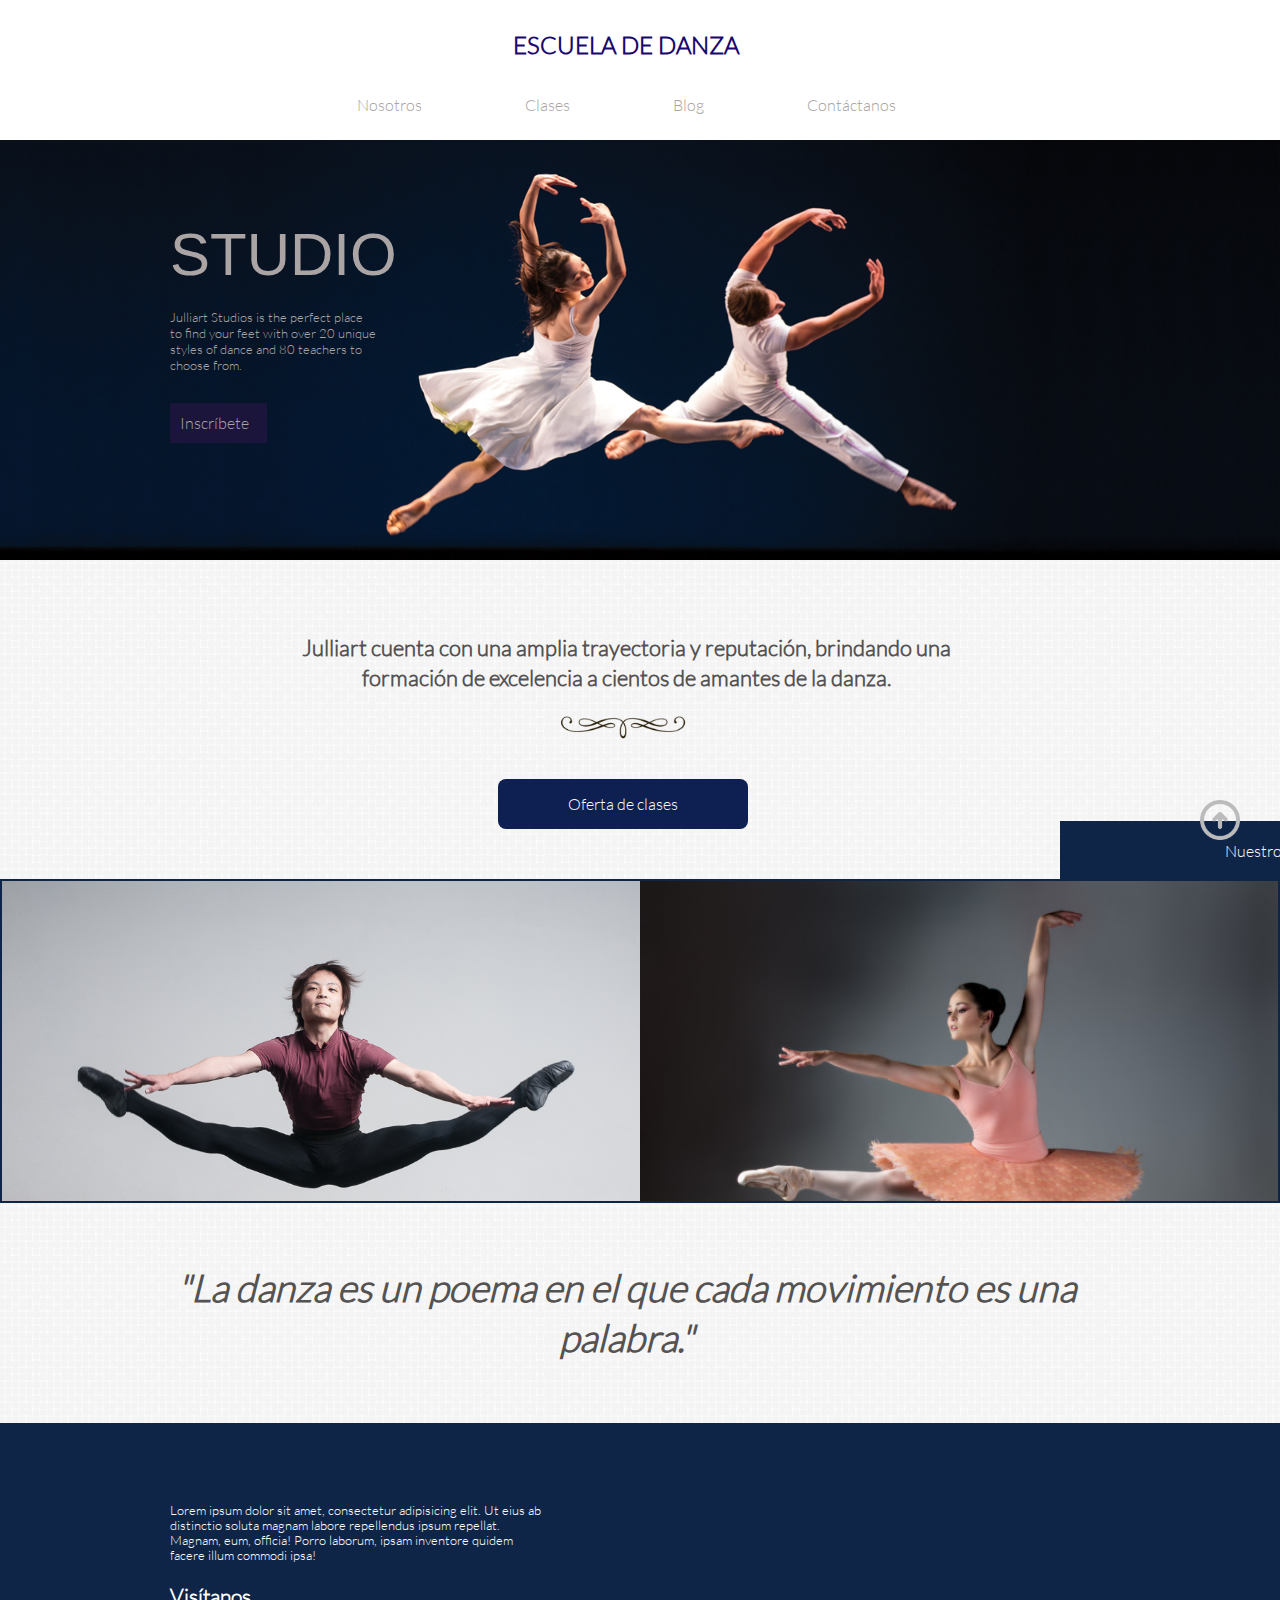
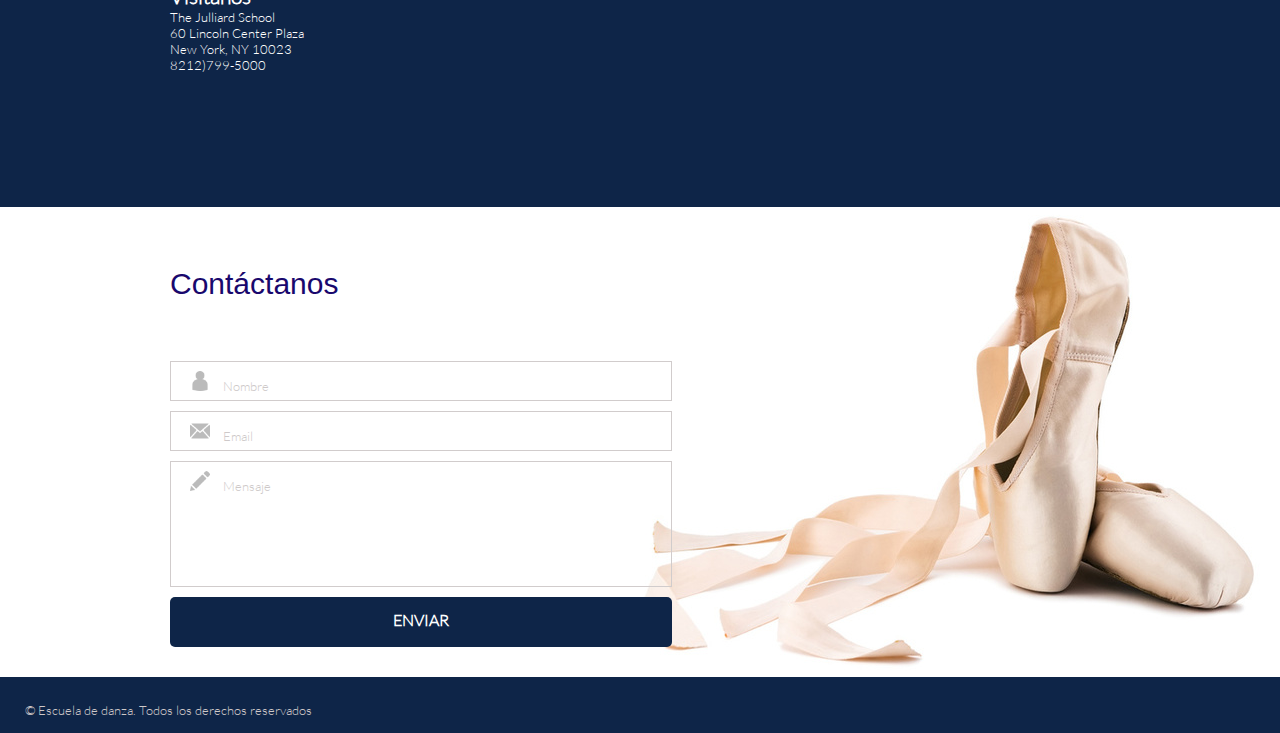
<file: index.html>
<!DOCTYPE html>
<html>
<head>
	<meta charset="UTF-8">
	<title>Escuela de Danza</title>
	<link rel='stylesheet' type='text/css' href='http://fonts.googleapis.com/css?family=Montserrat:400,700'>
	<link rel="stylesheet" type="text/css" href="css/grid-system.css">
	<link rel="stylesheet" type="text/css" href="css/utilities.css">
	<link rel="stylesheet" type="text/css" href="css/common.css">
	<link rel="stylesheet" type="text/css" href="css/main.css">
	<link rel="icon" href="favicon.ico">
</head>
<body>
	<header id="menu">
		<div class="container">
			<div class="row">
				<div class="col-12">
					<a href="index.html" class="noline"><h2 class="titulo">ESCUELA DE DANZA</h2></a>
					<ul class="txtgrey">
						<a href="nosotros.html"><li>Nosotros</li></a>
						<a href="clases.html"><li>Clases</li></a>
						<a href="blog.html"><li>Blog</li></a>
						<a href="#contacto"><li>Contáctanos</li></a>
					</ul>
				</div>
			</div>
		</div>
	</header>
	<section> 	<!-- primer slide -->
		<div class="container-fluid">
			<div class="slide-1">
				<div class="container">
					<div class="row">
						<div class="col-3 txtgrey">
							<p class="big mgtb">STUDIO</p>
							<p class="fs13">Julliart Studios is the perfect place to find your feet with over 20 unique styles of dance and 80  teachers to choose from.</p>
							<div class="btn1">
								<p>Inscríbete</p>
							</div>
						</div>
					</div>
				</div>
			</div>
		</div>
	</section>
	<section class="background1"> <!-- primera seccion, boton oferta de clases -->
		<div class="container">
			<div class="row">
				<div class="col-12">
					<p class="fs22 grey mglr txtcenter"><b>Julliart cuenta con una amplia trayectoria y reputación, brindando una formación de excelencia a cientos de amantes de la danza.</b></p>
					<img src="img/decoration_1.png" alt="decoración" class="deco">
					<a href="clases.html"><div class="btn2 noline">
						<p class="txtcenter txtbco noline ">Oferta de clases</p>
					</div></a>
				</div>
			</div>
		</div>
	</section>
	<section>
		<div class="container-fluid">
			<div class="borde">
				<div class="imgmitad foto foto1 display"></div>
				<div class="imgmitad foto foto2 display floatr"></div>
				<div class="nuestros display txtbco txtcenter">Nuestros instructores</div>
			</div>
		</div>
	</section> <!-- seccion con solo texto -->
	<section class="linebig grey background1">
		<div class="container">
			<div class="row">
				<p><i>"La danza es un poema en el que cada movimiento es una palabra."</i></p>
			</div>
		</div>
	</section>
	<section class="blue"><!-- seccion de mapa-->
		<div class="container">
			<div class="row">
				<div class="col-6 txtbco mgtb">
					<p class="fs13  light mgb lh">Lorem ipsum dolor sit amet, consectetur adipisicing elit. Ut eius ab distinctio soluta magnam labore repellendus ipsum repellat. Magnam, eum, officia! Porro laborum, ipsam inventore quidem facere illum commodi ipsa!</p>
					<span class="visitanos"><b>Visítanos</b></span>
					<p class="fs13 light ">The Julliard School</p>
					<p class="fs13 light ">60 Lincoln Center Plaza</p>
					<p class="fs13 light ">New York, NY 10023</p>
					<p class="fs13 light ">8212)799-5000</p>
				</div>
				<div class="col-6">
					<div class="mgtb">
						<iframe src="https://www.google.com/maps/embed?pb=!1m18!1m12!1m3!1d3021.466252740507!2d-73.98501728505516!3d40.77376274177251!2m3!1f0!2f0!3f0!3m2!1i1024!2i768!4f13.1!3m3!1m2!1s0x89c2585ff9df2f6d%3A0xf876ccebba645bff!2sEscuela+Juilliard!5e0!3m2!1ses-419!2smx!4v1455642792070" width="420" height="250" frameborder="0" style="border:0" allowfullscreen class="marginbot"></iframe>
					</div>
				</div>
			</div>
		</div>
	</section>
	<!-- comienza seccion de formulario. fondo zapatillas -->
	<section id="contacto">
		<div class="container-fluid">
			<div class="zapatillas display">
				<img src="img/shoes_1.jpg" alt="zapatillas">
			</div>
			<div class="container">	
				<div class="row">	
					<div class="col-6 pos">	
						<p class="contacto">Contáctanos</p>
						<!-- formulario -->
						<div class="form">	
							<img src="img/people.png" alt="people" class="iconsize display">
							<p class="display fs11 gris ">Nombre</p>
						</div>
						<div class="form">	
							<img src="img/mail.png" alt="mail" class="iconsize display">
							<p class="display fs11 gris ">Email</p>
						</div>
						<div class="form msj">	
							<img src="img/pencil.png" alt="pencil" class="iconsize display">
							<p class="display fs11 gris ">Mensaje</p>
						</div>
						<div class="btnazul">
							<p class="txtcenter txtbco">ENVIAR</p>
						</div>
					</div>
				</div>
			</div>
			<a href="#menu"><img src="img/up-arrow.png" alt="subir" class="up"></a> <!-- IMAGEN PARA BOTON DE REGRESO A ARRIBA  -->
		</div>
	</section>
	<footer>
		<p class="footer gris fs11">&copy; Escuela de danza. Todos los derechos reservados</p>
	</footer>

</body>
</html>
</file>
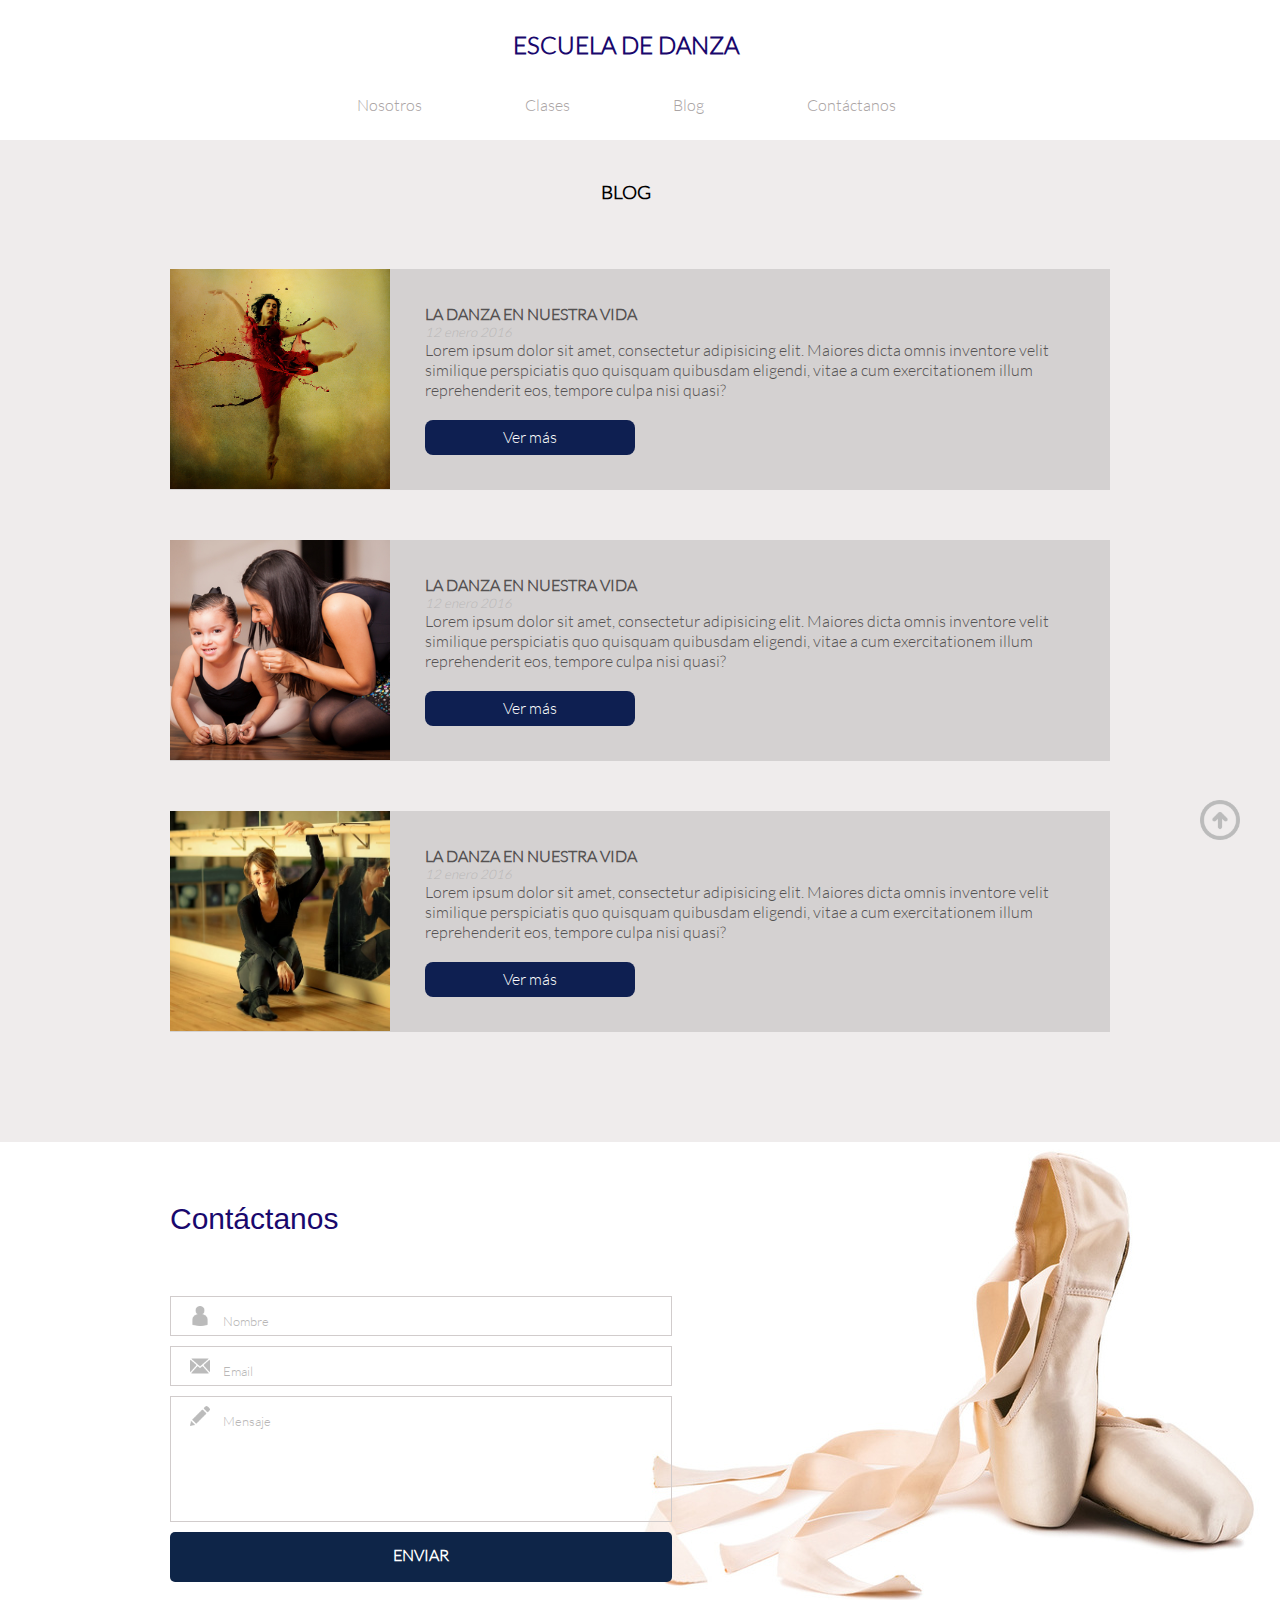
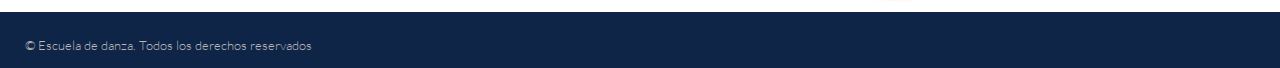
<file: blog.html>
<!DOCTYPE html>
<html>
<head>
	<meta charset="UTF-8">
	<title>Escuela de Danza</title>
	<link rel='stylesheet' type='text/css' href='http://fonts.googleapis.com/css?family=Montserrat:400,700'>
	<link rel="stylesheet" type="text/css" href="css/grid-system.css">
	<link rel="stylesheet" type="text/css" href="css/utilities.css">
	<link rel="stylesheet" type="text/css" href="css/common.css">
	<link rel="stylesheet" type="text/css" href="css/blog.css">
	<link rel="icon" href="favicon.ico">
</head>
<body>
	<header id="menu">
		<div class="container">
			<div class="row">
				<div class="col-12">
					<a href="index.html" class="noline"><h2 class="titulo">ESCUELA DE DANZA</h2></a>
					<ul class="txtgrey">
						<a href="nosotros.html"><li>Nosotros</li></a>
						<a href="clases.html"><li>Clases</li></a>
						<a href="blog.html"><li>Blog</li></a>
						<a href="#contacto"><li>Contáctanos</li></a>
					</ul>
				</div>
			</div>
		</div>
	</header>
	<section class="fondoclass">
		<div class="container pdbblog">
			<div class="row">
				<div class="col-12">
					<h3 class="txtcenter pdins">BLOG</h3>
				</div>
			</div>
			<div class="row bgcrow">	
				<div class="col-3 blog pic1"></div>
				<div class="col-9 blogtxt1">
					<p class="grey"><b>LA DANZA EN NUESTRA VIDA</b></p>
					<p class="gris fs11"><i>12 enero 2016</i></p>
					<p class="grey">	Lorem ipsum dolor sit amet, consectetur adipisicing elit. Maiores dicta omnis inventore velit similique perspiciatis quo quisquam quibusdam eligendi, vitae a cum exercitationem illum reprehenderit eos, tempore culpa nisi quasi?</p>
					<div class="btn3">
						<p class="txtcenter txtbco">Ver más</p>
					</div>
				</div>
			</div>
			<div class="row bgcrow">	
				<div class="col-3 blog pic2"></div>
				<div class="col-9 blogtxt1">
					<p class="grey"><b>LA DANZA EN NUESTRA VIDA</b></p>
					<p class="gris fs11"><i>12 enero 2016</i></p>
					<p class="grey">	Lorem ipsum dolor sit amet, consectetur adipisicing elit. Maiores dicta omnis inventore velit similique perspiciatis quo quisquam quibusdam eligendi, vitae a cum exercitationem illum reprehenderit eos, tempore culpa nisi quasi?</p>
					<div class="btn3">
						<p class="txtcenter txtbco">Ver más</p>
					</div>
				</div>
			</div>
			<div class="row bgcrow">	
				<div class="col-3 blog pic3"></div>
				<div class="col-9 blogtxt1">
					<p class="grey"><b>LA DANZA EN NUESTRA VIDA</b></p>
					<p class="gris fs11"><i>12 enero 2016</i></p>
					<p class="grey">	Lorem ipsum dolor sit amet, consectetur adipisicing elit. Maiores dicta omnis inventore velit similique perspiciatis quo quisquam quibusdam eligendi, vitae a cum exercitationem illum reprehenderit eos, tempore culpa nisi quasi?</p>
					<div class="btn3">
						<p class="txtcenter txtbco">Ver más</p>
					</div>
				</div>
			</div>
		</div>
	</section>
	<!-- comienza seccion de formulario. fondo zapatillas -->
	<section id="contacto">
		<div class="container-fluid">
			<div class="zapatillas display">
				<img src="img/shoes_1.jpg" alt="zapatillas">
			</div>
			<div class="container">	
				<div class="row">	
					<div class="col-6 pos">	
						<p class="contacto">Contáctanos</p>
						<!-- formulario -->
						<div class="form">	
							<img src="img/people.png" alt="people" class="iconsize display">
							<p class="display fs11 gris ">Nombre</p>
						</div>
						<div class="form">	
							<img src="img/mail.png" alt="mail" class="iconsize display">
							<p class="display fs11 gris ">Email</p>
						</div>
						<div class="form msj">	
							<img src="img/pencil.png" alt="pencil" class="iconsize display">
							<p class="display fs11 gris ">Mensaje</p>
						</div>
						<div class="btnazul">
							<p class="txtcenter txtbco">ENVIAR</p>
						</div>
					</div>
				</div>
			</div>
			<a href="#menu"><img src="img/up-arrow.png" alt="subir" class="up"></a>
		</div>
	</section>
	<footer>
		<p class="footer gris fs11">&copy; Escuela de danza. Todos los derechos reservados</p>
	</footer>
</body>
</html>
</file>
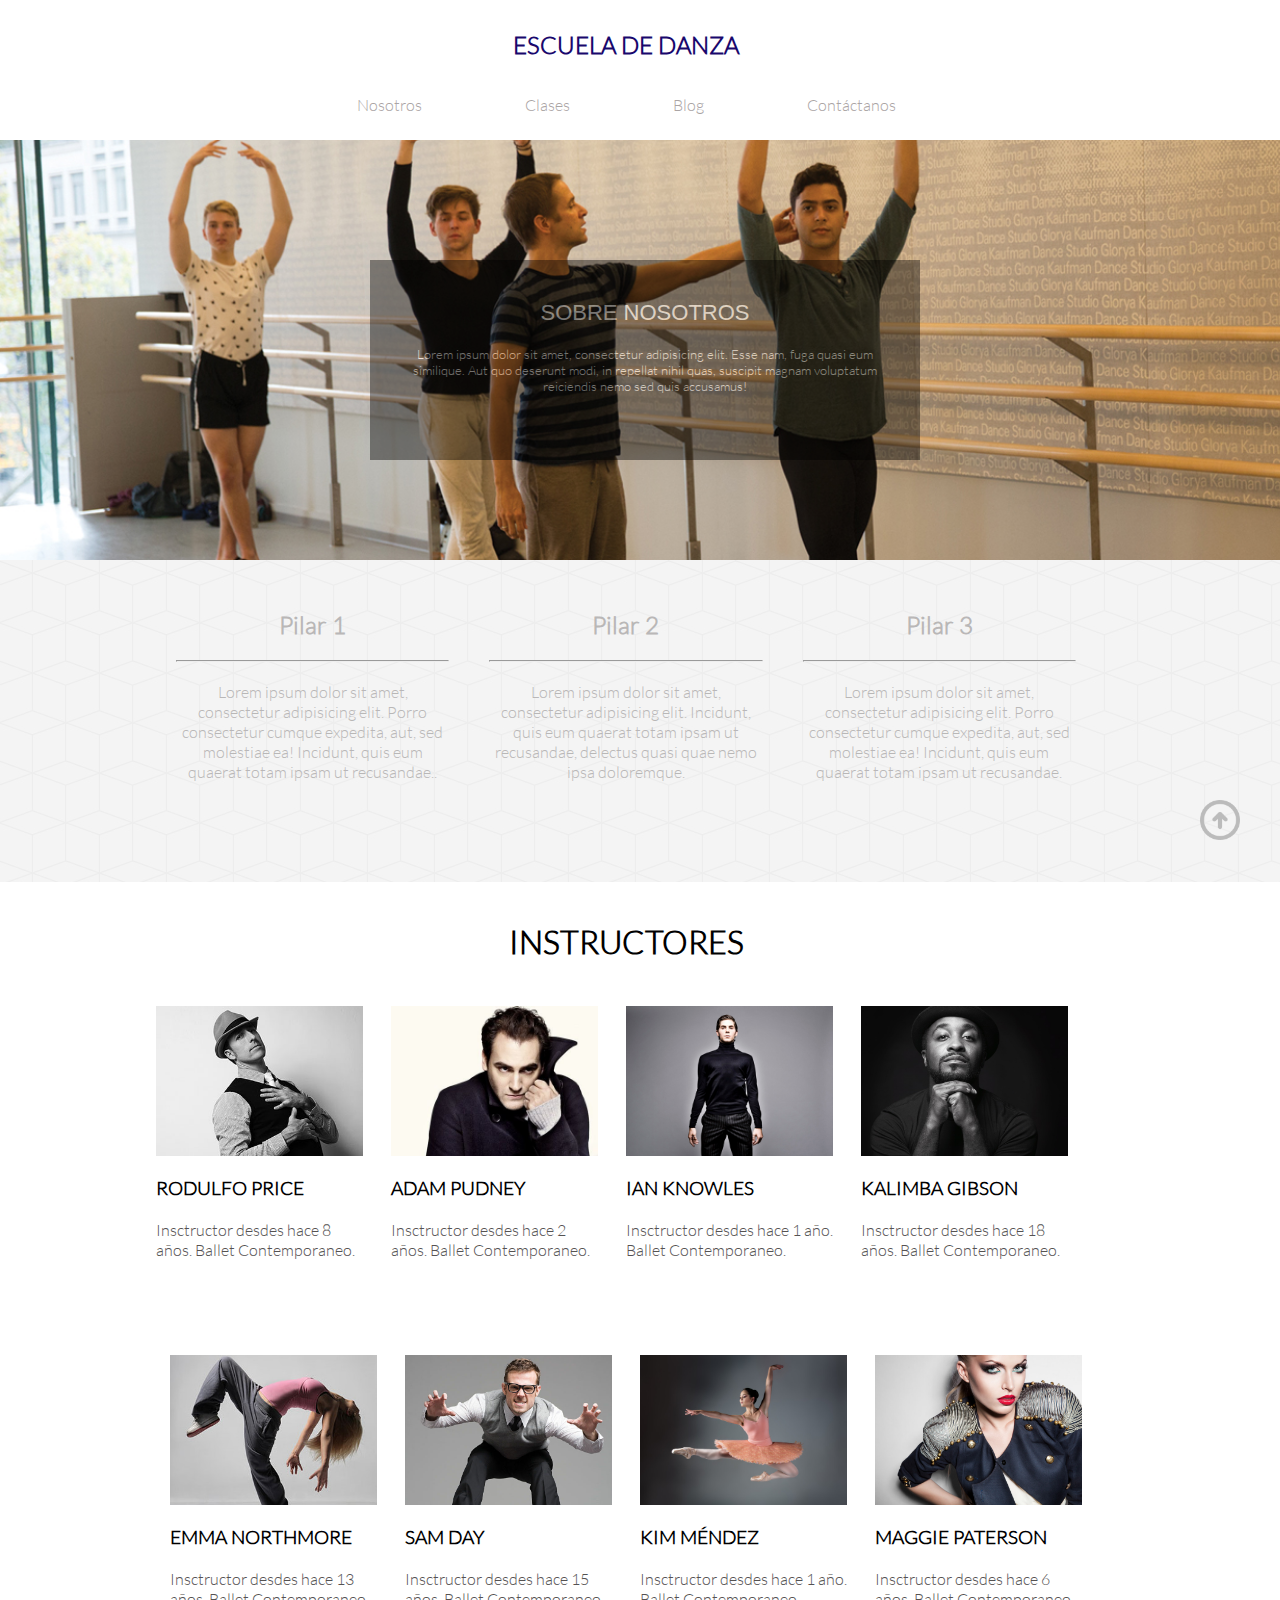
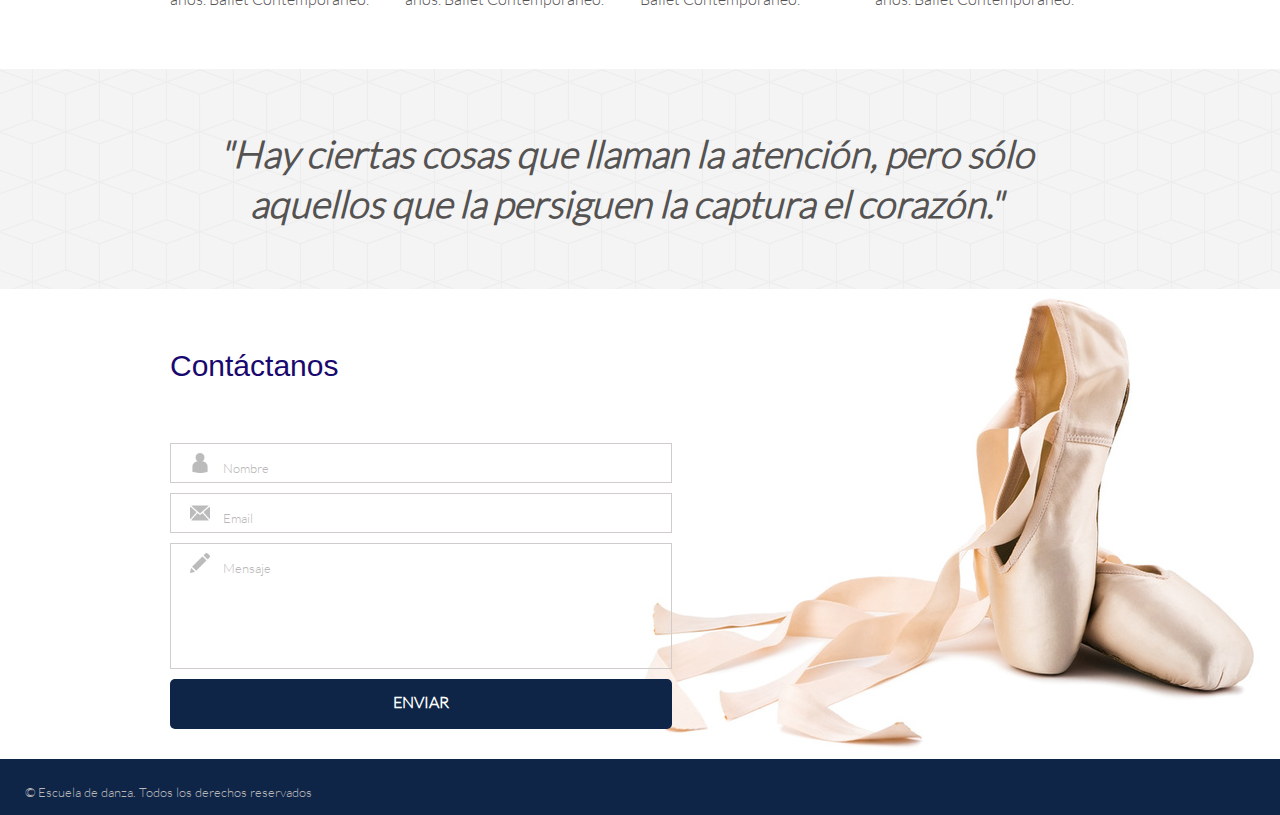
<file: nosotros.html>
<!DOCTYPE html>
<html>
<head>
	<meta charset="UTF-8">
	<title>Escuela de Danza</title>
	<link rel='stylesheet' type='text/css' href='http://fonts.googleapis.com/css?family=Montserrat:400,700'>
	<link rel="stylesheet" type="text/css" href="css/grid-system.css">
	<link rel="stylesheet" type="text/css" href="css/utilities.css">
	<link rel="stylesheet" type="text/css" href="css/common.css">
	<link rel="stylesheet" type="text/css" href="css/nosotros.css">
	<link rel="icon" href="favicon.ico">
</head>
<body>
	<header id="menu">
		<div class="container">
			<div class="row">
				<div class="col-12">
					<a href="index.html" class="noline"><h2 class="titulo">ESCUELA DE DANZA</h2></a>
					<ul class="txtgrey">
						<a href="nosotros.html"><li>Nosotros</li></a>
						<a href="clases.html"><li>Clases</li></a>
						<a href="blog.html"><li>Blog</li></a>
						<a href="#contacto"><li>Contáctanos</li></a>
					</ul>
				</div>
			</div>
		</div>
	</header>
	<section> 	<!-- primer slide -->
		<div class="container-fluid">
			<div class="slide-1">
				<div class="container">
					<div class="row">
						<div class="col-12">
							<div class="fondonosotros">
								<p class="txtbco big txtcenter opacidad">SOBRE NOSOTROS</p><br>
								<p class="txtbco fs13 txtcenter opacidad">Lorem ipsum dolor sit amet, consectetur adipisicing elit. Esse nam, fuga quasi eum similique. Aut quo deserunt modi, in repellat nihil quas, suscipit magnam voluptatum reiciendis nemo sed quis accusamus!</p>
							</div>
						</div>
					</div>
				</div>
			</div>
		</div>
	</section>
	<section class="background1"> <!-- primera seccion, boton oferta de clases -->
		<div class="container">
			<div class="row">
				<div class="col-4 gris txtcenter pdtb">
					<h2 class="mgb">Pilar 1</h2>
					<hr class="mgb ml">
					<p class="txtcenter ml">Lorem ipsum dolor sit amet, consectetur adipisicing elit. Porro consectetur cumque expedita, aut, sed molestiae ea! Incidunt, quis eum quaerat totam ipsam ut recusandae..</p>
				</div>
				<div class="col-4 gris txtcenter pdtb">
					<h2 class="mgb">Pilar 2</h2>
					<hr class="mgb ml">
					<p class="txtcenter ml">Lorem ipsum dolor sit amet, consectetur adipisicing elit. Incidunt, quis eum quaerat totam ipsam ut recusandae, delectus quasi quae nemo ipsa doloremque.</p>
				</div>
				<div class="col-4 gris txtcenter pdtb">
					<h2 class="mgb">Pilar 3</h2>
					<hr class="mgb ml">
					<p class="txtcenter ml">Lorem ipsum dolor sit amet, consectetur adipisicing elit. Porro consectetur cumque expedita, aut, sed molestiae ea! Incidunt, quis eum quaerat totam ipsam ut recusandae.</p>
				</div>
			</div>
		</div>
	</section>
	<section>
		<div class="container">
			<div class="row">
				<div class="col-12">
					<h1 class="txtcenter pdins">INSTRUCTORES</h1>
				</div>
				<div class="row pdrow">
					<div class="col-3">
						<div class="ancho alto prof1 pdimg"></div>
						<h3 class="pdimg">RODULFO PRICE</h3>
						<p class="grey">Insctructor desdes hace 8 años. Ballet Contemporaneo.</p>
					</div>
					<div class="col-3">
						<div class="ancho alto prof2 pdimg"></div>
						<h3 class="pdimg">ADAM PUDNEY</h3>
						<p class="grey">Insctructor desdes hace 2 años. Ballet Contemporaneo.</p>
					</div>
					<div class="col-3">
						<div class="ancho alto prof3 pdimg"></div>
						<h3 class="pdimg">IAN KNOWLES</h3>
						<p class="grey">Insctructor desdes hace 1 año. Ballet Contemporaneo.</p>
					</div>
					<div class="col-3">
						<div class="ancho alto prof4 pdimg"></div>
						<h3 class="pdimg">KALIMBA GIBSON</h3>
						<p class="grey">Insctructor desdes hace 18 años. Ballet Contemporaneo.</p>
					</div>
				</div>
			</div>
			<div class="row pdrow">
					<div class="col-3">
						<div class="ancho alto prof5 pdimg"></div>
						<h3 class="pdimg">EMMA NORTHMORE</h3>
						<p class="grey">Insctructor desdes hace 13 años. Ballet Contemporaneo.</p>
					</div>
					<div class="col-3">
						<div class="ancho alto prof6 pdimg"></div>
						<h3 class="pdimg">SAM DAY</h3>
						<p class="grey">Insctructor desdes hace 15 años. Ballet Contemporaneo.</p>
					</div>
					<div class="col-3">
						<div class="ancho alto prof7 pdimg"></div>
						<h3 class="pdimg">KIM MÉNDEZ</h3>
						<p class="grey">Insctructor desdes hace 1 año. Ballet Contemporaneo.</p>
					</div>
					<div class="col-3">
						<div class="ancho alto prof8 pdimg"></div>
						<h3 class="pdimg">MAGGIE PATERSON</h3>
						<p class="grey">Insctructor desdes hace 6 años. Ballet Contemporaneo.</p>
					</div>
				</div>
			</div>
		</div>
	</section> <!-- seccion con solo texto -->
	<section class="linebig grey background1">
		<div class="container">
			<div class="row">
				<p><i>"Hay ciertas cosas que llaman la atención, pero sólo aquellos que la persiguen la captura el corazón."</i></p>
			</div>
		</div>
	</section>
	<!-- comienza seccion de formulario. fondo zapatillas -->
	<section id="contacto">
		<div class="container-fluid">
			<div class="zapatillas display">
				<img src="img/shoes_1.jpg" alt="zapatillas">
			</div>
			<div class="container">	
				<div class="row">	
					<div class="col-6 pos">	
						<p class="contacto">Contáctanos</p>
						<!-- formulario -->
						<div class="form">	
							<img src="img/people.png" alt="people" class="iconsize display">
							<p class="display fs11 gris ">Nombre</p>
						</div>
						<div class="form">	
							<img src="img/mail.png" alt="mail" class="iconsize display">
							<p class="display fs11 gris ">Email</p>
						</div>
						<div class="form msj">	
							<img src="img/pencil.png" alt="pencil" class="iconsize display">
							<p class="display fs11 gris ">Mensaje</p>
						</div>
						<div class="btnazul">
							<p class="txtcenter txtbco">ENVIAR</p>
						</div>
					</div>
				</div>
			</div>
			<a href="#menu"><img src="img/up-arrow.png" alt="subir" class="up"></a>
		</div>
	</section>
	<footer>
		<p class="footer gris fs11">&copy; Escuela de danza. Todos los derechos reservados</p>
	</footer>
</body>
</html>
</file>
<file: css/grid-system.css>
/* GLOBAL */
* {
  box-sizing: border-box;
  margin: 0;
  padding: 0;
 }

.text-center {
	text-align: center;
}

.text-right {
	text-align: right;
}

/* Grid system */

.container {
	width: 968px;
	padding-left: 14px; 
	padding-right: 14px;
	margin: 0px auto;
	position: relative;
}

.container-fluid {
	width: 100%;
}

.row {
	width: 100%;
	margin-left: -14px;
	margin-right: -14px;
}

.row:before, .row:after{
  content: " ";
  display: table;
}

.row:after {
  clear: both;
}

[class*="col-"] {
	min-height: 7px;
	padding: 0 14px;
	float: left;
}

.col-1 {
	/* (1 / 12) x 100 */
	width: 8.333333%;
} 

.col-2 {
	/* (2 / 12) x 100 */
	width: 16.666667%;
} 

.col-3 {
	/* (3 / 12) x 100 */
	width: 25%;
} 

.col-4 {
	/* (4 / 12) x 100 */
	width: 33.333333%;
}

.col-5 {
	/* (5 / 12) x 100 */
	width: 41.666667%;
}

.col-6 {
	/* (6 / 12) x 100 */
	width: 50%;
} 

.col-7 {
	/* (7 / 12) x 100 */
	width: 58.333333%;
}

.col-8 {
	/* (8 / 12) x 100 */
	width: 66.666667%;
}

.col-9 {
	/* (9 / 12) x 100 */
	width: 75%;
}

.col-10 {
	/* (10 / 12) x 100 */
	width: 83.333333%;
}

.col-11 {
	/* (11 / 12) x 100 */
	width: 91.666667%;
}

.col-12 {
	/* (12 / 12) x 100 */
	width: 100%;
}
</file>
<file: css/utilities.css>
/*Global*/
*{
	font-family: "Latolight";
}

@font-face{
	font-family: LatoHeavy;
	src: url(../fonts/LatoHeavy.ttf);
}
@font-face{
	font-family:Latolight ;
	src: url(../fonts/Latolight.ttf);
}
@font-face{
	font-family: DolceVita;
	src: url(../fonts/DolceVita.ttf);
}
@font-face{
	font-family: Neoteric-Bold;
	src: url(../fonts/Neoteric-Bold.ttf);
}

/* Shortcuts */

.pd-0{
	padding: 0;
}
.pt-5{
	padding-top: 5%;
}
.pb-5{
	padding-bottom: 5%;
}
.mg-0{
	margin: 0;
}
.w-100{
	width: 100%;
}
.lh{
	line-height: 1.5;
}
.text-center{
	text-align: center;
}
.text-left{
	text-align: left;
}
.text-white{
	color: white;
}
.text-gray{
	color: rgb(83, 88, 95);
}
.text-blue{
 color: #192951;
}
.a-none-decoration{
	text-decoration: none;
}
.bg-gray{
	background-color: rgb(244, 244, 244);
}
.bg-img-block{
	background-size: cover;
	background-repeat: no-repeat;
	background-position: center;
}
</file>
<file: css/common.css>
/* Inserta tu codigo que es común para todas las páginas aqui */
</file>
<file: css/main.css>
/*HEADER - MENU SUPERIOR*/
.titulo{
	color: #19086D;
	text-align: center;
	margin: 30px;
}
.noline{
	text-decoration: none;
}
header ul{
	text-align: center;
	padding-bottom: 20px;
}
header li{
	display: inline-block;
	padding: 5px 50px;
	text-decoration: none;
	color: #AAA4A4;
}
.txtgrey{
	color: #AAA4A4;
}
/*SLIDE 1*/
.slide-1{
	background-image: url("../img/dance_1.jpg");
	background-position: top;
	background-size: cover;
	height: 420px;
}
.big{
	font-size: 60px;
	font-family: arial;
}
.fs13{
	font-size: 13px;
}
.btn1{
	padding: 10px;
	background-color: #1C153B;
	margin: 30px 110px 140px 0;
}
.mgtb{    /*margen superior en studio y txt , inferior*/
	margin: 80px 0 20px;
}
/*seccion primera, oferta de clases*/
.background1{
	background-image: url("../img/textura_2.jpg");
}
.grey{
	color: #555252;
}
.fs22{
	font-size: 22px;
}
.mglr{ /*MARGENES DERECHA E IZQUIERDA EN TEXTO*/
	margin: 50px 110px 5px;
	line-height: 30px;
}
.txtcenter{
	text-align: center;
}
.deco{
	width: 15%;
	margin-left: 42%;
	margin-top: -40px;
}
.btn2{
	background-color: #0E1F51;
	border-radius: 8px;
	width: 250px;
	height: 50px;
	padding: 15px;
	margin: -20px 0 50px 36% ;
}
.txtbco{
	color: white;
}
/*seccion nuestros instructores, fotos mitad de pantalla*/
.imgmitad{
	width: 50%;
	height: 320px;
	padding: 0;
	margin: 0;
}
.borde{
	border: 2px solid #0E2548;
	padding: 0;
	margin: 0;
}
.foto{
	background-size: 100%;
	z-index: -1;
	margin-bottom: -4px;
}
.foto1{
	background-image: url("../img/instructor_4.jpg");
	}
.foto2{
	background-image: url("../img/profesor_9.jpg");
}
.display{
	display: inline-block;
}
.floatr{
	float: right;
}
.nuestros{   /*chechar margenes y posicion, para que se pueda encimar sin que empuje el borde!*/
	width: 480px;
	line-height: 60px;
	background-color: #0E2548;
	position: absolute;
	margin-top: -60px;
	margin-left: 420px;
}
/*fin de esa seccion, comienza solo el texto */
.linebig p{
	font-size: 38px;
	font-weight: 600;
	line-height: 50px;
	text-align: center;
}
.linebig{
	padding: 60px 5px;
}
/*------seccion de mapa -fondo azul*/
.visitanos{
	font-size: 21px;
}
.blue{
	background-color: #0E2548;
}
.fs13{
	font-size: 13px;
}
.mgb{
	margin-bottom: 20px;
}
.lh{
	line-height: 15px;
	padding-right: 70px;
}
.light{
	font-weight: 100;
}
.marginbot{
	margin-bottom: 30px;
}
/*seccion de formulario zapatillas*/
.zapatillas{
	float: right;
}
.contacto{
	font-size: 30px;
	color: #19086D;
	margin: 60px 0;
	font-weight: 400;
	font-family: arial;
}
.pos{
	position: absolute;
}
.form{
	width: 110%;
	height: 40px;
	border: 1px solid #D1CCCC;
	padding: 4px;
	margin: 10px 0;
}
.iconsize{
	width: 20px;
	margin: 5px 10px 0 15px;
}
.fs11{
	font-size: 13px;
}
.gris{
	color: #CEC9C9
}
.msj{
	padding: 4px 4px 120px 4px;
}
.btnazul{
	width: 110%;
	height: 50px;
	border-radius: 5px;
	background-color: #0E2548;
	font-weight: 600;
	padding: 13px;
}
.up{
	position: fixed;
	right: 40px;
	bottom: 60px;
	width: 40px;
}
footer{
	background-color: #0E2548;
	padding: 25px 0 15px 25px;
}
</file>
<file: css/blog.css>
/*HEADER - MENU SUPERIOR*/
.titulo{
	color: #19086D;
	text-align: center;
	margin: 30px;
}
.noline{
	text-decoration: none;
}
header ul{
	text-align: center;
	padding-bottom: 20px;
}
header li{
	display: inline-block;
	padding: 5px 50px;
	text-decoration: none;
	color: #AAA4A4;
}
.txtgrey{
	color: #AAA4A4;
}

.fs13{
	font-size: 13px;
}
.btn1{
	padding: 10px;
	background-color: #1C153B;
	margin: 30px 110px 140px 0;
}
.mgtb{    /*margen superior en studio y txt , inferior*/
	margin: 80px 0 20px;
}

/*seccion primera, clases*/
.fondoclass{
	background-color: #EFECEC;
}
.bgcrow{
	background-color: #D4D1D1;
	margin: 25px 0;
	margin-bottom: 50px;
}
/*IMAGENES DEL BLOG*/
.blog{
	background-position: center;
	width: 220px;
	height: 220px;
}
.blogtxt1{
	padding: 35px;
}
.btn3{
	background-color: #0E1F51;
	border-radius: 8px;
	width: 210px;
	height: 35px;
	margin-top: 20px;
	padding: 7px
}
.pic1{
	background-image: url("../img/blog1.jpg");
	background-size: 110%;
}
.pic2{
	background-image: url("../img/profesor_5.jpg");
	background-size: 160%;
}
.pic3{
	background-image: url("../img/instructor_1.jpg");
	background-size: 160%;
}
/*padding de toda la seccion de blog, */
.pdbblog{
	padding-bottom: 60px;
}

.pdbimagenes{
	padding-bottom: 40px;
}


.grey{
	color: #555252;
}
.pdtb{
	padding: 50px 0 90px;
}
.ml{
	margin: 10px 20px;
}
.pdins{
	padding: 40px;
}
.ancho{
	width: 100%;
}
.alto{
	height: 150px;
}
.pdimg{  /*PADDING DE IMAGEN Y MARGEN DE LOS PROFES*/
	margin: 5px 0 20px 0;
}
.pdrow{
	padding: 30px 0 60px;
}
.fs22{
	font-size: 22px;
}
.mglr{ /*MARGENES DERECHA E IZQUIERDA EN TEXTO*/
	margin: 50px 110px 5px;
	line-height: 30px;
}
.txtcenter{
	text-align: center;
}

.btn2{
	background-color: #0E1F51;
	border-radius: 8px;
	width: 250px;
	height: 50px;
	padding: 15px;
	margin: -20px 0 50px 36% ;
}
.txtbco{
	color: white;
}

.display{
	display: inline-block;
}
.floatr{
	float: right;
}

/*seccion de formulario zapatillas*/
.zapatillas{
	float: right;
}
.contacto{
	font-size: 30px;
	color: #19086D;
	margin: 60px 0;
	font-weight: 400;
	font-family: arial;
}
.pos{
	position: absolute;
}
.form{
	width: 110%;
	height: 40px;
	border: 1px solid #D1CCCC;
	padding: 4px;
	margin: 10px 0;
}
.iconsize{
	width: 20px;
	margin: 5px 10px 0 15px;
}
.fs11{
	font-size: 13px;
}
.gris{
	color: #B9B7B7;
}
.msj{
	padding: 4px 4px 120px 4px;
}
.btnazul{
	width: 110%;
	height: 50px;
	border-radius: 5px;
	background-color: #0E2548;
	font-weight: 600;
	padding: 13px;
}
.up{
	position: fixed;
	right: 40px;
	bottom: 60px;
	width: 40px;
}
footer{
	background-color: #0E2548;
	padding: 25px 0 15px 25px;
}
</file>
<file: css/nosotros.css>
/*HEADER - MENU SUPERIOR*/
.titulo{
	color: #19086D;
	text-align: center;
	margin: 30px;
}
.noline{
	text-decoration: none;
}
header ul{
	text-align: center;
	padding-bottom: 20px;
}
header li{
	display: inline-block;
	padding: 5px 50px;
	text-decoration: none;
	color: #AAA4A4;
}
.txtgrey{
	color: #AAA4A4;
}
/*SLIDE 1*/
.slide-1{
	background-image: url("../img/dance_7.jpg");
	background-position: left center;
	background-size: 130%;
	height: 420px;
}
.big{
	font-size: 22px;
	font-family: arial;
}
.fondonosotros{
	width: 550px;
	height: 200px;
	opacity: 0.4;
	background-color: black;
	margin: 120px 0 80px 200px;
	padding: 40px;
}
.opacidad{
	opacity: 1;
}

.fs13{
	font-size: 13px;
}
.btn1{
	padding: 10px;
	background-color: #1C153B;
	margin: 30px 110px 140px 0;
}
.mgtb{    /*margen superior en studio y txt , inferior*/
	margin: 80px 0 20px;
}
/*seccion primera, INSTRUCTORES*/
.background1{
	background-image: url("../img/cubes.png");
}
.grey{
	color: #555252;
}
.pdtb{
	padding: 50px 0 90px;
}
.ml{
	margin: 10px 20px;
}
.pdins{
	padding: 40px;
}
.ancho{
	width: 100%;
}
.alto{
	height: 150px;
}
.pdimg{  /*PADDING DE IMAGEN Y MARGEN DE LOS PROFES*/
	margin: 5px 0 20px 0;
}
.pdrow{
	padding: 30px 0 60px;
}
.prof1{
	background-image: url("../img/profesor_4.jpg");
	background-size: 100%;
}
.prof2{
	background-image: url("../img/profesor_14.jpg");
	background-size: 100%;
}
.prof3{
	background-image: url("../img/profesor_1.jpg");
	background-size: 100%;
}
.prof4{
	background-image: url("../img/profesor_10.jpg");
	background-size: 100%;
}
.prof5{
	background-image: url("../img/profesor_11.jpg");
	background-size: 100%;
}
.prof6{
	background-image: url("../img/profesor_12.jpg");
	background-size: 100%;
}
.prof7{
	background-image: url("../img/profesor_9.jpg");
	background-size: 100%;
}
.prof8{
	background-image: url("../img/profesor_15.jpg");
	background-size: 100%;
}
.fs22{
	font-size: 22px;
}
.mglr{ /*MARGENES DERECHA E IZQUIERDA EN TEXTO*/
	margin: 50px 110px 5px;
	line-height: 30px;
}
.txtcenter{
	text-align: center;
}

.btn2{
	background-color: #0E1F51;
	border-radius: 8px;
	width: 250px;
	height: 50px;
	padding: 15px;
	margin: -20px 0 50px 36% ;
}
.txtbco{
	color: white;
}

.display{
	display: inline-block;
}
.floatr{
	float: right;
}
/*fin de esa seccion, comienza solo el texto */
.linebig p{
	font-size: 38px;
	font-weight: 600;
	line-height: 50px;
	text-align: center;
}
.linebig{
	padding: 60px 5px;
}

.fs13{
	font-size: 13px;
}
.mgb{
	margin-bottom: 20px;
}
.lh{
	line-height: 15px;
	padding-right: 70px;
}
.light{
	font-weight: 100;
}
.marginbot{
	margin-bottom: 30px;
}
/*seccion de formulario zapatillas*/
.zapatillas{
	float: right;
}
.contacto{
	font-size: 30px;
	color: #19086D;
	margin: 60px 0;
	font-weight: 400;
	font-family: arial;
}
.pos{
	position: absolute;
}
.form{
	width: 110%;
	height: 40px;
	border: 1px solid #D1CCCC;
	padding: 4px;
	margin: 10px 0;
}
.iconsize{
	width: 20px;
	margin: 5px 10px 0 15px;
}
.fs11{
	font-size: 13px;
}
.gris{
	color: #B9B7B7;
}
.msj{
	padding: 4px 4px 120px 4px;
}
.btnazul{
	width: 110%;
	height: 50px;
	border-radius: 5px;
	background-color: #0E2548;
	font-weight: 600;
	padding: 13px;
}
.up{
	position: fixed;
	right: 40px;
	bottom: 60px;
	width: 40px;
}
footer{
	background-color: #0E2548;
	padding: 25px 0 15px 25px;
}
</file>
